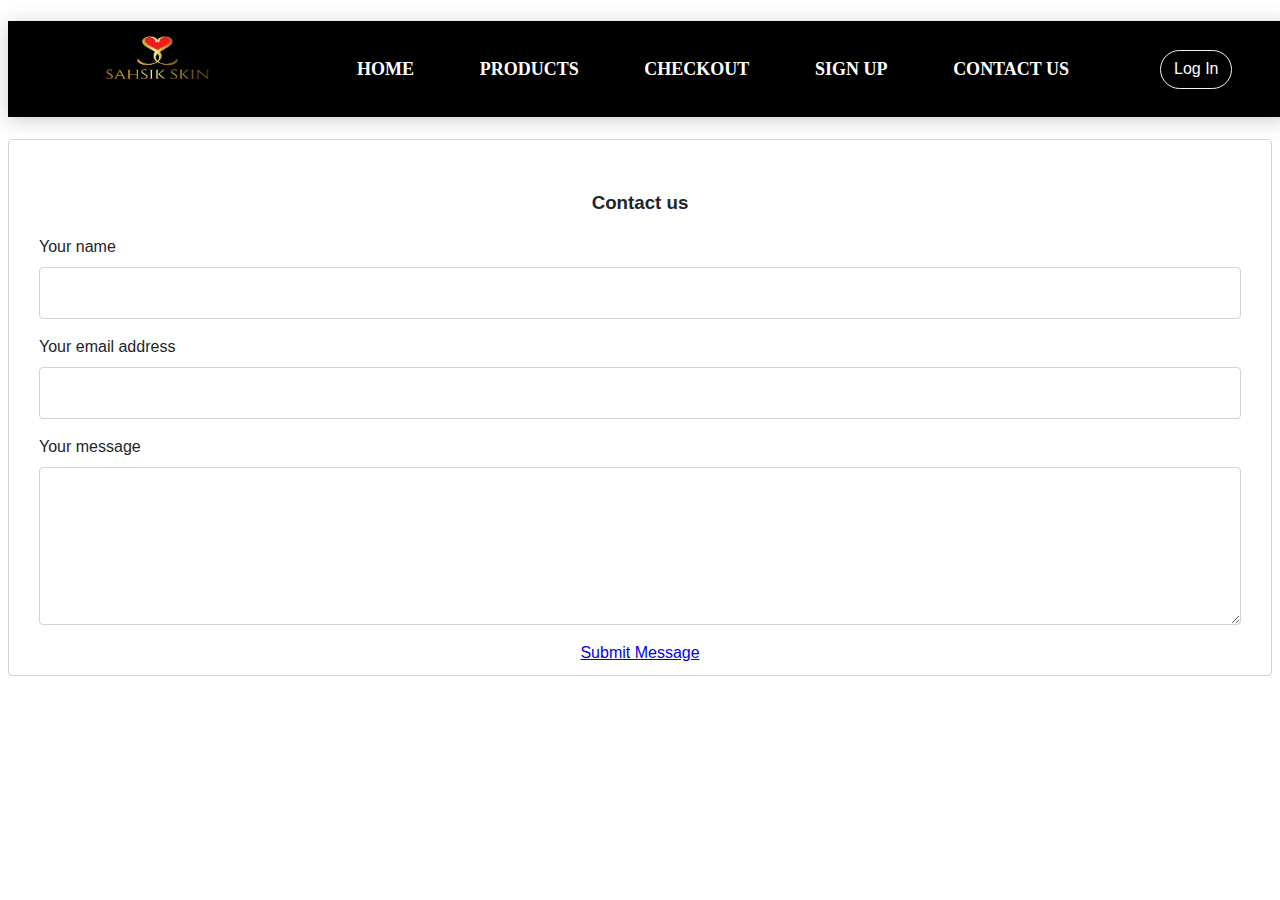
<file: contactus/index.html>
<!DOCTYPE html>
<html lang="en">

<head>
    <meta charset="UTF-8">
    <meta http-equiv="X-UA-Compatible" content="IE=edge">
    <meta name="viewport" content="width=device-width, initial-scale=1.0">
    <title>Checkout</title>
    <link rel="stylesheet" href="/navigation.css">
    <link rel="stylesheet" href="contact.css">
    <link href="https://cdn.jsdelivr.net/npm/bootstrap@5.3.0-alpha3/dist/css/bootstrap.min.css" rel="stylesheet"
        integrity="sha384-KK94CHFLLe+nY2dmCWGMq91rCGa5gtU4mk92HdvYe+M/SXH301p5ILy+dN9+nJOZ" crossorigin="anonymous">
    <script src="https://cdn.jsdelivr.net/npm/bootstrap@5.3.0-alpha3/dist/js/bootstrap.bundle.min.js"
        integrity="sha384-ENjdO4Dr2bkBIFxQpeoTz1HIcje39Wm4jDKdf19U8gI4ddQ3GYNS7NTKfAdVQSZe"
        crossorigin="anonymous"></script>
</head>

<body>
    <h1>
        <nav>
            <div class="logo">
                <img src="/images/logo.png" alt="Sahsik Logo">
            </div>
            <div class="hamburger">
                <div class="bars1"></div>
                <div class="bars2"></div>
                <div class="bars3"></div>
            </div>
            <ul class="nav-links">
                <li><a href="/">home</a></li>
                <li><a href="/products/">Products</a></li>
                <li><a href="/checkout/">Checkout</a></li>
                <li><a href="/userregistration/">Sign Up</a></li>
                <li><a href="/contactus/">Contact Us</a></li>
                <li><a href="/userlogin/"><button class="login-button" type="button">Log In</button></a></li>
            </ul>
        </nav>
    </h1>
    <div class="fcf-body">

        <div id="fcf-form">
            <h3 class="fcf-h3">Contact us</h3>

            <form id="fcf-form-id" class="fcf-form-class" method="post" action="contact-form-process.php">

                <div class="fcf-form-group">
                    <label for="Name" class="fcf-label">Your name</label>
                    <div class="fcf-input-group">
                        <input type="text" id="Name" name="Name" class="fcf-form-control" required>
                    </div>
                </div>

                <div class="fcf-form-group">
                    <label for="Email" class="fcf-label">Your email address</label>
                    <div class="fcf-input-group">
                        <input type="email" id="Email" name="Email" class="fcf-form-control" required>
                    </div>
                </div>

                <div class="fcf-form-group">
                    <label for="Message" class="fcf-label">Your message</label>
                    <div class="fcf-input-group">
                        <textarea id="Message" name="Message" class="fcf-form-control" rows="6" maxlength="3000"
                            required></textarea>
                    </div>
                </div>

                <div class="button">
                    <a href="/messagesubmitted/" <button type="button" class="btn btn-dark">Submit Message</button></a>
                    </li>
                </div>

            </form>
        </div>

    </div>
</body>

</html>
</file>
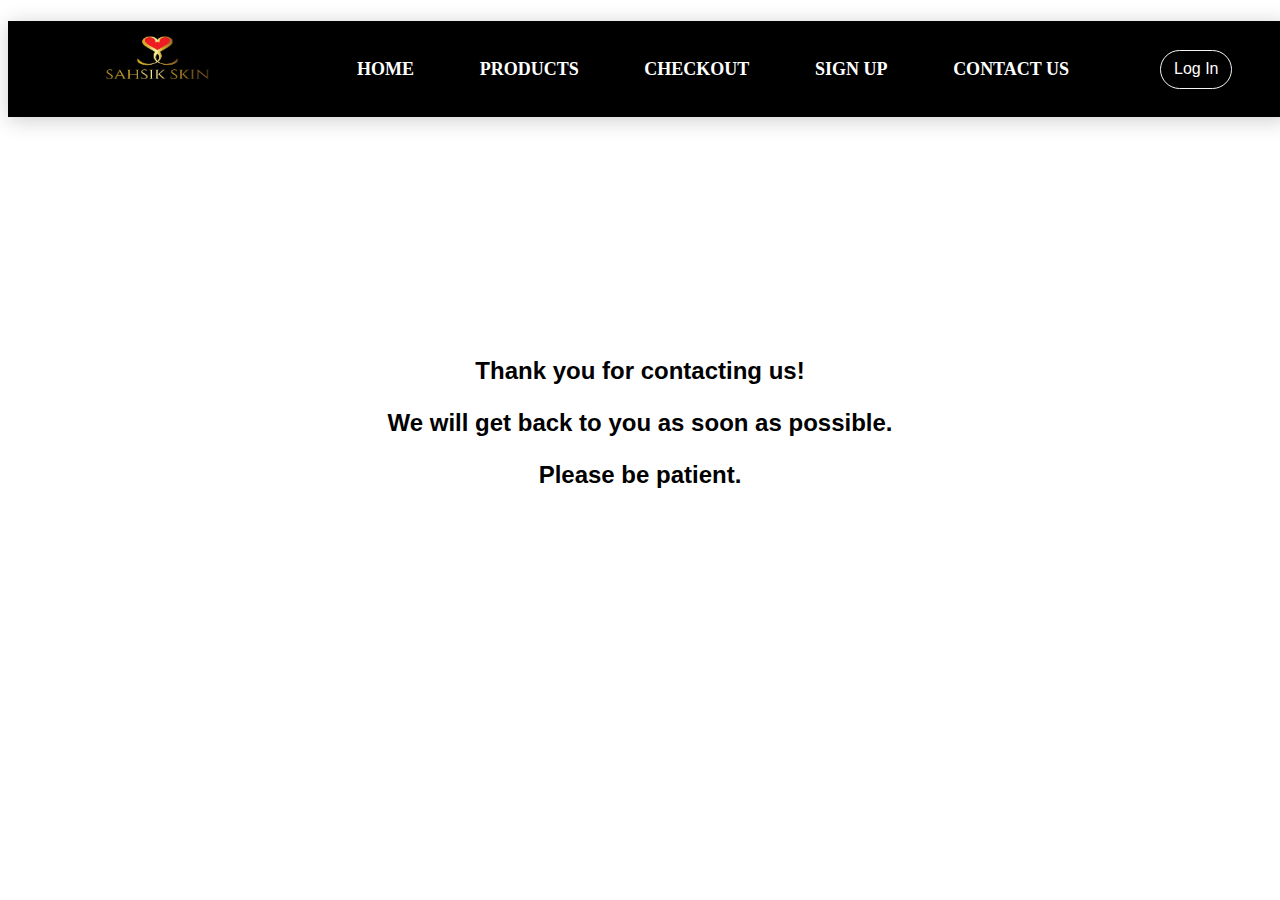
<file: messagesubmitted/index.html>
<!DOCTYPE html>
<html lang="en">

<head>
    <meta charset="UTF-8">
    <meta http-equiv="X-UA-Compatible" content="IE=edge">
    <meta name="viewport" content="width=device-width, initial-scale=1.0">
    <title>MessageSubmitted</title>
    <link rel="stylesheet" href="/navigation.css">
    <link rel="stylesheet" href="submit.css">
    <link href="https://cdn.jsdelivr.net/npm/bootstrap@5.3.0-alpha3/dist/css/bootstrap.min.css" rel="stylesheet"
        integrity="sha384-KK94CHFLLe+nY2dmCWGMq91rCGa5gtU4mk92HdvYe+M/SXH301p5ILy+dN9+nJOZ" crossorigin="anonymous">
    <script src="https://cdn.jsdelivr.net/npm/bootstrap@5.3.0-alpha3/dist/js/bootstrap.bundle.min.js"
        integrity="sha384-ENjdO4Dr2bkBIFxQpeoTz1HIcje39Wm4jDKdf19U8gI4ddQ3GYNS7NTKfAdVQSZe"
        crossorigin="anonymous"></script>
</head>

<body>
    <h1>
        <nav>
            <div class="logo">
                <img src="/images/logo.png" alt="Sahsik Logo">
            </div>
            <div class="hamburger">
                <div class="bars1"></div>
                <div class="bars2"></div>
                <div class="bars3"></div>
            </div>
            <ul class="nav-links">
                <li><a href="/">home</a></li>
                <li><a href="/products/">Products</a></li>
                <li><a href="/checkout/">Checkout</a></li>
                <li><a href="/userregistration/">Sign Up</a></li>
                <li><a href="/contactus/">Contact Us</a></li>
                <li><a href="/userlogin/"><button class="login-button" type="button">Log In</button></a></li>

            </ul>
        </nav>
        <div class="submission">
            <p class="submit">Thank you for contacting us! </p>
            <p class="submit">We will get back to you as soon as possible.</p>
            <p class="submit">Please be patient.</p>
        </div>
</body>

</html>
</file>
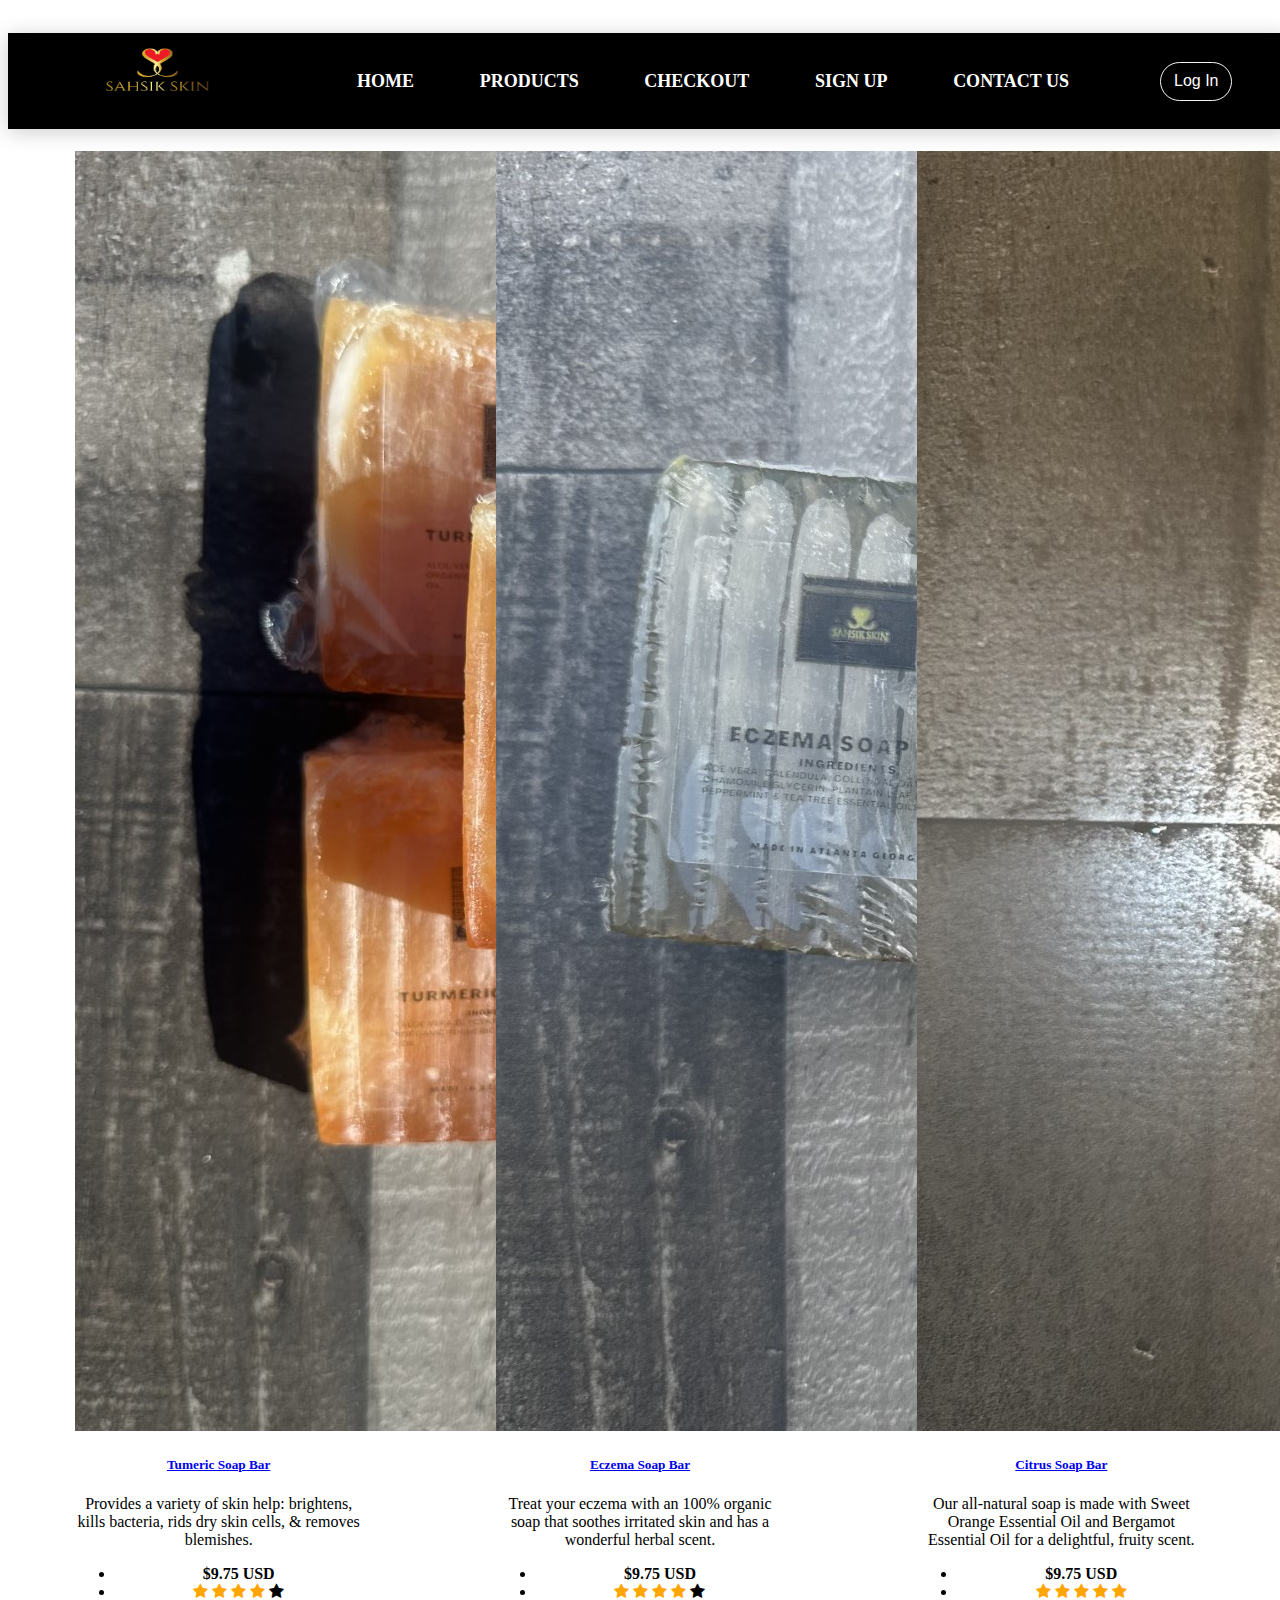
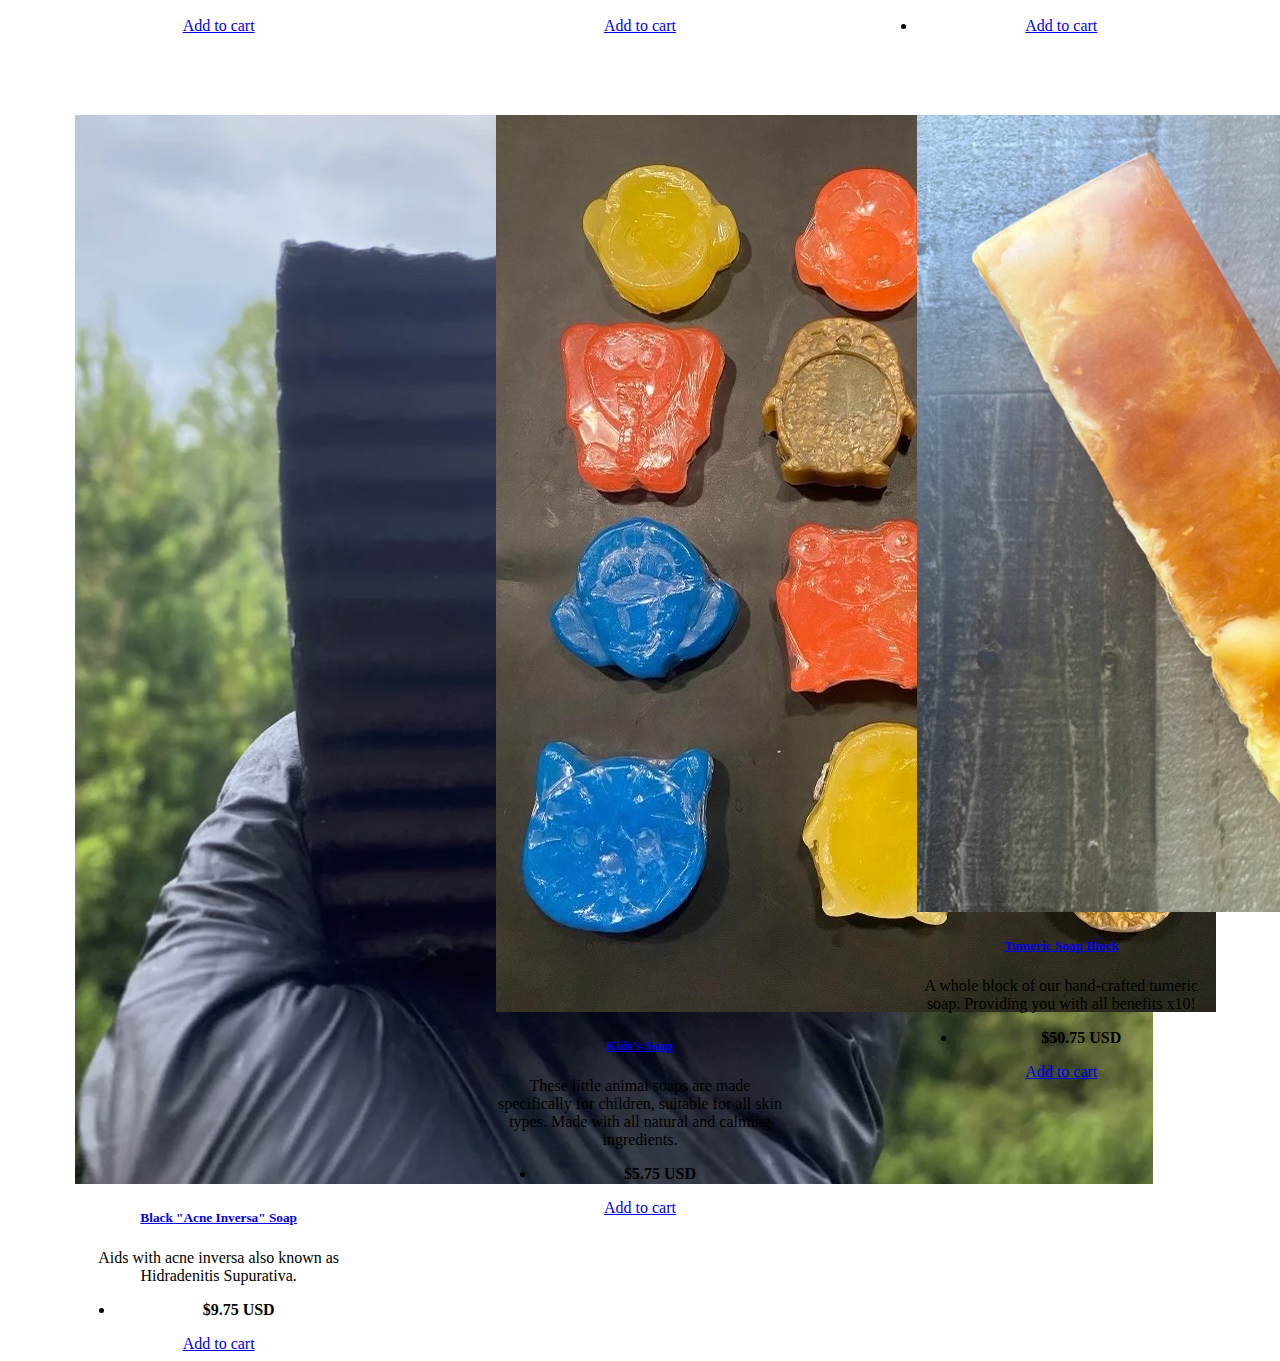
<file: products/index.html>
<!DOCTYPE html>
<html lang="en">

<head>
    <meta charset="UTF-8">
    <meta http-equiv="X-UA-Compatible" content="IE=edge">
    <meta name="viewport" content="width=device-width, initial-scale=1.0">
    <title>Products</title>
    <link href="https://cdn.jsdelivr.net/npm/bootstrap@5.3.0-alpha3/dist/css/bootstrap.min.css" rel="stylesheet"
        integrity="sha384-KK94CHFLLe+nY2dmCWGMq91rCGa5gtU4mk92HdvYe+M/SXH301p5ILy+dN9+nJOZ" crossorigin="anonymous">
    <script src="https://cdn.jsdelivr.net/npm/bootstrap@5.3.0-alpha3/dist/js/bootstrap.bundle.min.js"
        integrity="sha384-ENjdO4Dr2bkBIFxQpeoTz1HIcje39Wm4jDKdf19U8gI4ddQ3GYNS7NTKfAdVQSZe"
        crossorigin="anonymous"></script>
    <link rel="stylesheet" href="https://cdnjs.cloudflare.com/ajax/libs/font-awesome/4.7.0/css/font-awesome.min.css">
    <link rel="stylesheet" href="/navigation.css">
    <link rel="stylesheet" href="/products/products.css">
</head>

<body>
    <h1>
        <nav>
            <div class="logo">
                <img src="/images/logo.png" alt="Sahsik Logo">
            </div>
            <div class="hamburger">
                <div class="bars1"></div>
                <div class="bars2"></div>
                <div class="bars3"></div>
            </div>
            <ul class="nav-links">
                <li><a href="/">home</a></li>
                <li><a href="/products/">Products</a></li>
                <li><a href="/checkout/">Checkout</a></li>
                <li><a href="/userregistration/">Sign Up</a></li>
                <li><a href="/contactus/">Contact Us</a></li>
                <li><a href="/userlogin/"><button class="login-button" type="button">Log In</button></a></li>
            </ul>
        </nav>
    </h1>


    <div class="products">
        <div class="card" style="width: 18rem;">
            <img src="/images/tumeric.jpg" class="card-img-top" alt="...">
            <div class="card-body">
                <h5 class="card-title"><a href="#" class="card-title">Tumeric Soap Bar</a></h5>
                <p class="card-text">Provides a variety of skin help: brightens, kills bacteria, rids dry skin cells, &
                    removes blemishes.</p>
            </div>
            <ul class="list-group list-group-flush">
                <li class="list-group-item"><b>$9.75 USD</b></li>
                <li class="list-group-item">
                    <span class="fa fa-star checked"></span>
                    <span class="fa fa-star checked"></span>
                    <span class="fa fa-star checked"></span>
                    <span class="fa fa-star checked"></span>
                    <span class="fa fa-star"></span>
                </li>
            </ul>
            <div class="card-body">
                <a href="/checkout/index.html" <button type="button" class="btn btn-dark">Add to cart</button></a>
            </div>
        </div>

        <div class="card" style="width: 18rem;">
            <img src="/images/eczema.jpg" class="card-img-top" alt="...">
            <div class="card-body">
                <h5 class="card-title"><a href="#" class="card-title">Eczema Soap Bar</a></h5>
                <p class="card-text">Treat your eczema with an 100% organic soap that soothes irritated skin and has a
                    wonderful herbal scent.</p>
            </div>
            <ul class="list-group list-group-flush">
                <li class="list-group-item"><b>$9.75 USD</b></li>
                <li class="list-group-item">
                    <span class="fa fa-star checked"></span>
                    <span class="fa fa-star checked"></span>
                    <span class="fa fa-star checked"></span>
                    <span class="fa fa-star checked"></span>
                    <span class="fa fa-star"></span>
                </li>
            </ul>
            <div class="card-body">

                <a href="/checkout/index.html" <button type="button" class="btn btn-dark">Add to cart</button></a>
            </div>
        </div>
        <div class="card" style="width: 18rem;">
            <img src="/images/citrus.jpg" class="card-img-top" alt="...">
            <div class="card-body">
                <h5 class="card-title"><a href="#" class="card-title">Citrus Soap Bar</a></h5>
                <p class="card-text">Our all-natural soap is made with Sweet Orange Essential Oil and Bergamot Essential
                    Oil for a delightful, fruity scent.
                </p>
            </div>
            <ul class="list-group list-group-flush">
                <li class="list-group-item"><b>$9.75 USD</b></li>
                <li class="list-group-item">
                    <span class="fa fa-star checked"></span>
                    <span class="fa fa-star checked"></span>
                    <span class="fa fa-star checked"></span>
                    <span class="fa fa-star checked"></span>
                    <span class="fa fa-star checked"></span>
                </li>
            </ul>
                <li class="list-group-item"><a href="/checkout/index.html" <button type="button"
                        class="btn btn-dark">Add to cart</button></a> </li>
            
            <div class="card-body">

            </div>
        </div>
    </div>
    <div class="product2">
        <div class="card" style="width: 18rem;">
            <img src="/images/acne.jpg" class="card-img-top" alt="">
            <div class="card-body">
                <h5 class="card-title"><a href="#" class="card-title">Black "Acne Inversa" Soap</a></h5>
                <p class="card-text">Aids with acne inversa also known as Hidradenitis Supurativa.</p>
            </div>
            <ul class="list-group list-group-flush">
                <li class="list-group-item"><b>$9.75 USD</b></li>
            </ul>
            <div class="card-body">
                <a href="/checkout/index.html" <button type="button" class="btn btn-dark">Add to cart</button></a>
            </div>
        </div>

        <div class="card" style="width: 18rem;">
            <img src="/images/children.jpg" class="card-img-top" alt="...">
            <div class="card-body">
                <h5 class="card-title"><a href="#" class="card-title">Kids's Soap</a></h5>
                <p class="card-text">These little animal soaps are made specifically for children, suitable for all skin
                    types. Made with all natural and calming ingredients. </p>
            </div>
            <ul class="list-group list-group-flush">
                <li class="list-group-item"><b>$5.75 USD</b></li>
            </ul>
            <div class="card-body">
                <a href="/checkout/index.html" <button type="button" class="btn btn-dark">Add to cart</button></a>
            </div>
        </div>

        <div class="card" style="width: 18rem;">
            <img src="/images/tumericbar.png" class="card-img-top" alt="...">
            <div class="card-body">
                <h5 class="card-title"><a href="#" class="card-title">Tumeric Soap Block</a></h5>
                <p class="card-text">A whole block of our hand-crafted tumeric soap. Providing you with all benefits
                    x10!</p>
            </div>
            <ul class="list-group list-group-flush">
                <li class="list-group-item"><b>$50.75 USD</b></li>
            </ul>
            <div class="card-body">
                <a href="/checkout/index.html" <button type="button" class="btn btn-dark">Add to cart</button></a>
            </div>
        </div>


    </div>


    <div />
</body>

</html>
</file>
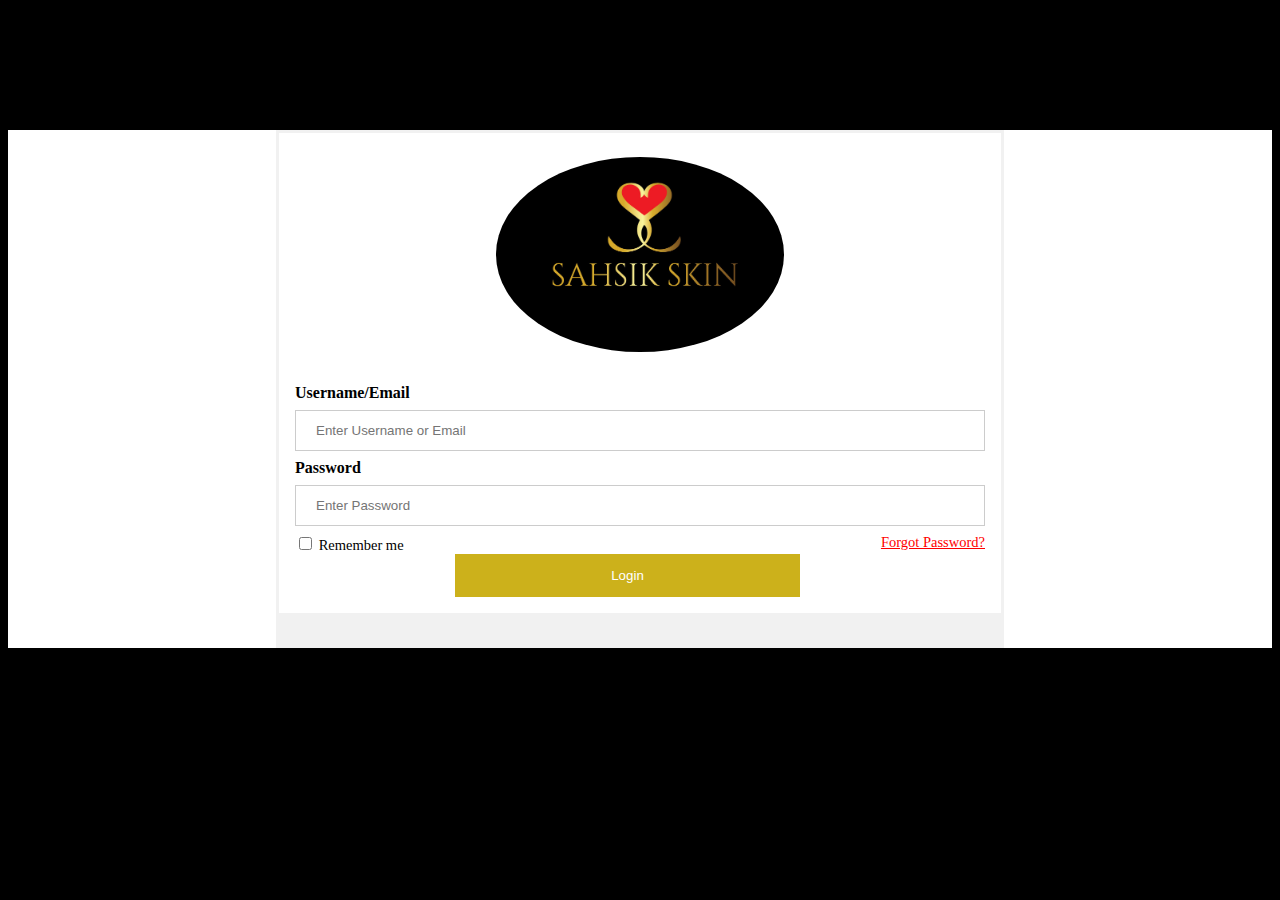
<file: userlogin/index.html>
<!DOCTYPE html>
<html lang="en">

<head>
    <meta charset="UTF-8">
    <meta http-equiv="X-UA-Compatible" content="IE=edge">
    <meta name="viewport" content="width=device-width, initial-scale=1.0">
    <title>User Login</title>
    <link rel="stylesheet" href="/navigation.css">
    <link rel="stylesheet" href="login.css">


</head>

<body>
    <h1>

        <a href="/index.html"><svg xmlns="http://www.w3.org/2000/svg" width="3rem" height="3rem" fill="white"
                class="bi bi-house-heart-fill" viewBox="0 0 16 16">
                <path
                    d="M7.293 1.5a1 1 0 0 1 1.414 0L11 3.793V2.5a.5.5 0 0 1 .5-.5h1a.5.5 0 0 1 .5.5v3.293l2.354 2.353a.5.5 0 0 1-.708.707L8 2.207 1.354 8.853a.5.5 0 1 1-.708-.707L7.293 1.5Z" />
                <path
                    d="m14 9.293-6-6-6 6V13.5A1.5 1.5 0 0 0 3.5 15h9a1.5 1.5 0 0 0 1.5-1.5V9.293Zm-6-.811c1.664-1.673 5.825 1.254 0 5.018-5.825-3.764-1.664-6.691 0-5.018Z" />
            </svg></a>
    </h1>
    <h2>
        <a class="home" href="/index.html">Home</a>
    </h2>
    <div class="loginform">
        <form action="action_page.php" method="post">
            <div class="imgcontainer">
                <img src="/images/logo.png" alt="Sahsik Skin Logo" class="avatar">
            </div>

            <div class="container">
                <label for="uname"><b>Username/Email</b></label>
                <input type="text" placeholder="Enter Username or Email" name="uname" required>

                <label for="psw"><b>Password</b></label>
                <input type="password" placeholder="Enter Password" name="psw" required>
                <div class="remember-forgot">
                    <label>
                        <input type="checkbox"> Remember me
                    </label>
                    <a class="forgot" href="#">Forgot Password?</a>
                </div>
                <div class="login">
                    <button type="submit">Login</button>
                </div>

            </div>

            <div class="container" style="background-color:#f1f1f1">
            </div>
        </form>
    </div>
</body>

</html>
</file>
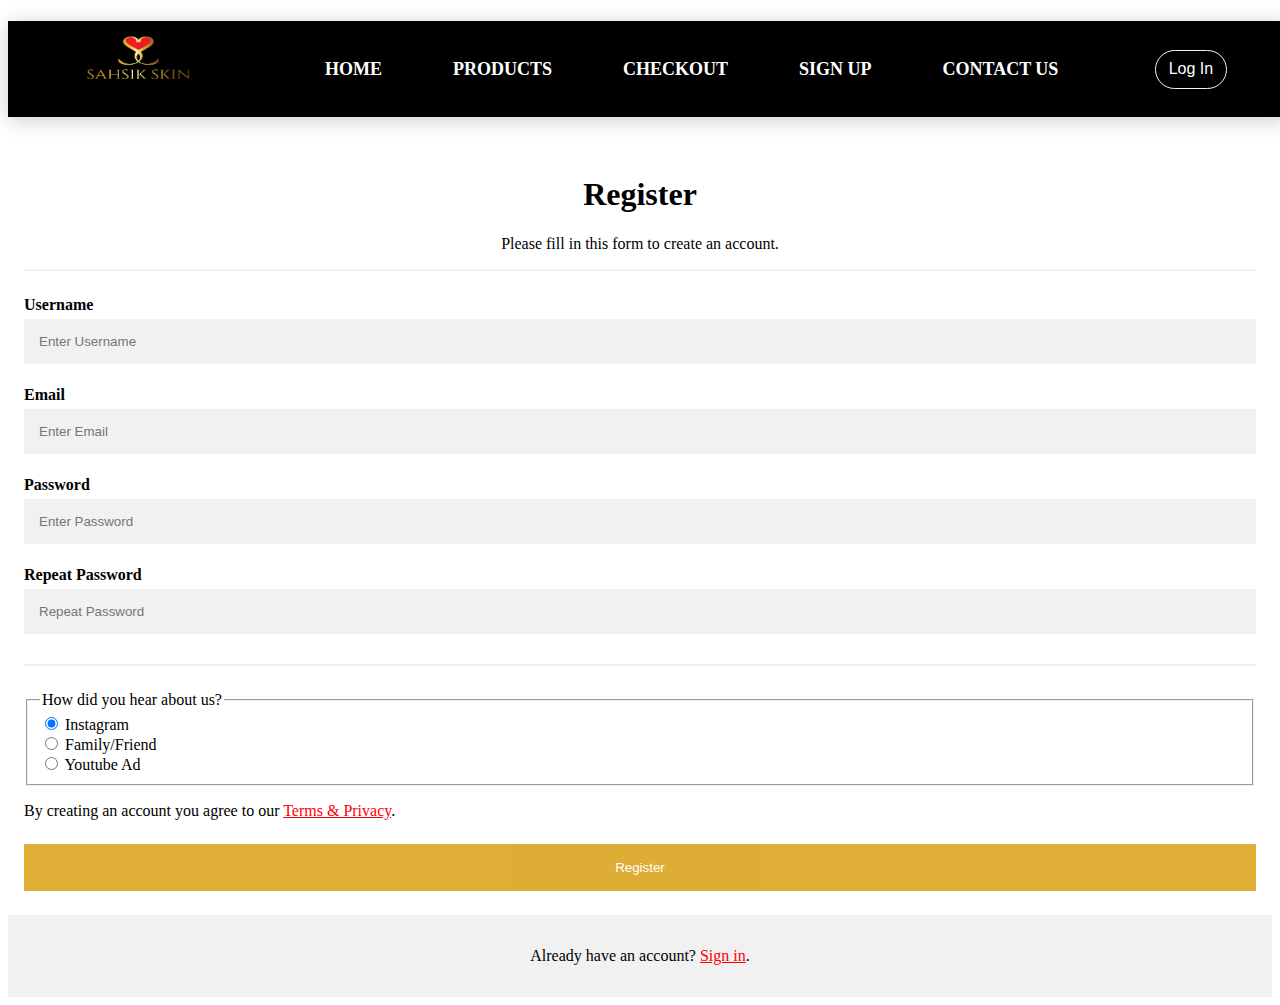
<file: userregistration/index.html>
<!DOCTYPE html>
<html lang="en">
<head>
    <meta charset="UTF-8">
    <meta http-equiv="X-UA-Compatible" content="IE=edge">
    <meta name="viewport" content="width=device-width, initial-scale=1.0">
    <title>Registration</title>
    <link href="https://cdn.jsdelivr.net/npm/bootstrap@5.3.0-alpha3/dist/css/bootstrap.min.css" rel="stylesheet" integrity="sha384-KK94CHFLLe+nY2dmCWGMq91rCGa5gtU4mk92HdvYe+M/SXH301p5ILy+dN9+nJOZ" crossorigin="anonymous">
    <script src="https://cdn.jsdelivr.net/npm/bootstrap@5.3.0-alpha3/dist/js/bootstrap.bundle.min.js" integrity="sha384-ENjdO4Dr2bkBIFxQpeoTz1HIcje39Wm4jDKdf19U8gI4ddQ3GYNS7NTKfAdVQSZe" crossorigin="anonymous"></script>
    <link rel="stylesheet" href="/navigation.css">
    <link rel="stylesheet" href="registration.css">
</head>
<body>
      
        
          <h1>
            <nav>
            <div class="logo">
              <img src="/images/logo.png" alt="Sahsik Logo">
          </div>
          <div class="hamburger">
              <div class="bars1"></div>
              <div class="bars2"></div>
              <div class="bars3"></div>
          </div>
          <ul class="nav-links">
              <li><a href="/">home</a></li>
              <li><a href="/products/">Products</a></li>
              <li><a href="/checkout/">Checkout</a></li>
              <li><a href="/userregistration/">Sign Up</a></li>
              <li><a href="/contactus/">Contact Us</a></li>
              <li><a href="/userlogin/"><button class="login-button" type="button">Log In</button></a></li>
          </ul>
          </h1>
        </nav>
       
        <form action="action_page.php">
            <div class="container">
              <h1>Register</h1>
              <p class="register">Please fill in this form to create an account.</p>
              <hr>
              <label for="username"><b>Username</b></label>
              <input type="text" placeholder="Enter Username" name="username" id="username" required>
          
              <label for="email"><b>Email</b></label>
              <input type="text" placeholder="Enter Email" name="email" id="email" required>
          
              <label for="psw"><b>Password</b></label>
              <input type="password" placeholder="Enter Password" name="psw" id="psw" required>
          
              <label for="psw-repeat"><b>Repeat Password</b></label>
              <input type="password" placeholder="Repeat Password" name="psw-repeat" id="psw-repeat" required>
              <hr>
              <fieldset>
                <legend>How did you hear about us?</legend>
            
                <div class="radio">
                  <input type="radio" id="huey" name="drone" value="huey"S
                         checked>
                  <label for="huey">Instagram</label>
                </div>
            
                <div>
                  <input type="radio" id="dewey" name="drone" value="dewey">
                  <label for="dewey">Family/Friend</label>
                </div>
            
                <div>
                  <input type="radio" id="louie" name="drone" value="louie">
                  <label for="louie">Youtube Ad</label>
                </div>
            </fieldset>
            
          
              <p>By creating an account you agree to our <a href="#">Terms & Privacy</a>.</p>
              <button type="submit" class="registerbtn">Register</button>
            </div>
          
            <div class="container signin">
              <p>Already have an account? <a href="/userlogin/">Sign in</a>.</p>
            </div>
          </form>
          

</body>
</html>
</file>
<file: navigation.css>
nav{
    height: 6rem;
    width: 100vw;
    display: flex;
    position:
    z-index: 10;
    background-color: black;
    box-shadow: 0 3px 20px rgba(0,0,0,0.2);
}

/* Styling Logo*/

.logo{
    padding: .5vh 2vw;
    text-align: center;
    width: 20vw;
}

.logo img{
    height: 80px;
    width: 10rem;
}

/* Styling Navigation Links*/

.nav-links{
    width: 80vw;
    display: flex;
    padding: 0 0.7vw;
    justify-content: space-evenly;
    align-items: center;
    text-transform: uppercase;
    list-style: none;
    font-weight: 600;
    font-size: large;
}

.nav-links li a{
    margin: 0 0.7vw;
    text-decoration: none;
    -webkit-text-fill-color: white;
    transition: all ease-in-out 350ms;
    padding: 10px;
}

.nav-links li a:hover{
    color:#000;
    background-color: rgba(233, 199, 9, 0.959);
    padding: 10px;
    border-radius: 50px;
}

.nav-links li{
    position:static;
}

.nav-links li a:hover::before{
    width: 80%;
}



.login-button{
    padding: 0.6rem 0.8rem;
    -webkit-text-fill-color: white;
    margin-left: 2vw;
    font-size:1rem;
    cursor:pointer;
    background-color: transparent;
    border:1.5px solid #f2f5f7;
    border-radius: 2em;
}

.login-button:hover{
    color:#fff;
    background-color: rgba(233, 199, 9, 0.959);
    border:1.5px solid rgba(233, 199, 9, 0.959)
    transition: all ease-in-out 350ms;
}


.hamburger div{
    width: 30px;
    height: 3px;
    background: #f2f5f7;
    margin: 5px;
    transition: all 0.3s ease;
}

.hamburger{
    display: none;
}

.mission div{
     display: flex;
}


@media screen and (max-width: 800px){
    nav{
        position: fixed;
        z-index: 3;
    }
    .hamburger{
        display:block;
        position: absolute;
        cursor: pointer;
        right: 5%;
        top: 50%;
        transform: translate(-5%, -50%);
        z-index: 2;
        transition: all 0.7s ease;
    }
    .nav-links{
        background: #053742;
        position: fixed;
        opacity: 1;
        height: 100vh;
        width: 100%;
        flex-direction: column;
        clip-path: circle(50px at 90% -20%);
        -webkit-clip-path: circle(50px at 90% -10%);
        transition: all 1s ease-out;
        pointer-events: none;
    }
    .nav-links.open{
        clip-path: circle(1000px at 90% -10%);
        -webkit-clip-path: circle(1000px at 90% -10%);
        pointer-events: all;
    }
    .nav-links li{
        opacity: 0;
    }
    .nav-links li:nth-child(1){
        transition: all 0.5s ease 0.2s;
    }
    .nav-links li:nth-child(2){
        transition: all 0.5s ease 0.4s;
    }
    .nav-links li:nth-child(3){
        transition: all 0.5s ease 0.6s;
    }
    .nav-links li:nth-child(4){
        transition: all 0.5s ease 0.7s;
    }
    .nav-links li:nth-child(5){
        transition: all 0.5s ease 0.8s;
    }
    .nav-links li:nth-child(6){
        transition: all 0.5s ease 0.9s;
        margin: 0;
    }
    .nav-links li:nth-child(7){
        transition: all 0.5s ease 1s;
        margin: 0;
    }

    li.fade{
        opacity: 1;
    }

    

        .toggle .bars1{
            transform: rotate(-45deg) translate(-5px, 6px);
        }

        .toggle .bars2{
            transition: all 0s ease;
            width: 0;
        }

        .toggle .bars3{
            transform: rotate(45deg) translate(-5px, -6px);
        }

}
</file>
<file: contactus/contact.css>
#fcf-form {
    display:block;
}
.fcf-h3{
    text-align: center;
}
.fcf-body {
    margin: 0;
    font-family: -apple-system, Arial, sans-serif;
    font-size: 1rem;
    font-weight: 400;
    line-height: 1.5;
    color: #212529;
    text-align: left;
    background-color: #fff;
    padding: 30px;
    padding-bottom: 10px;
    border: 1px solid #ced4da;
    border-radius: 0.25rem;
    max-width: 100%;
}

.fcf-form-group {
    margin-bottom: 1rem;
}

.fcf-input-group {
    position: relative;
    display: -ms-flexbox;
    display: flex;
    -ms-flex-wrap: wrap;
    flex-wrap: wrap;
    -ms-flex-align: stretch;
    align-items: stretch;
    width: 100%;
}

.fcf-form-control {
    display: block;
    width: 100%;
    height: calc(1.5em + 0.75rem + 2px);
    padding: 0.375rem 0.75rem;
    font-size: 1rem;
    font-weight: 400;
    line-height: 1.5;
    color: #495057;
    background-color: #fff;
    background-clip: padding-box;
    border: 1px solid #ced4da;
    outline: none;
    border-radius: 0.25rem;
    transition: border-color 0.15s ease-in-out, box-shadow 0.15s ease-in-out;
}

.fcf-form-control:focus {
    border: 1px solid #313131;
}

select.fcf-form-control[size], select.fcf-form-control[multiple] {
    height: auto;
}

textarea.fcf-form-control {
    font-family: -apple-system, Arial, sans-serif;
    height: auto;
}

label.fcf-label {
    display: inline-block;
    margin-bottom: 0.5rem;
}
.button{
    text-align: center;
}
</file>
<file: messagesubmitted/submit.css>
.submission{
    margin-top: 15rem;
    text-align: center;
    font-size: x-large;
    font-family: Arial, Helvetica, sans-serif;
}
.submit{
    font-size: x-large;
}
</file>
<file: products/products.css>
/* Positions the first three product cards */
.products{
    display: flex;
    justify-content: space-around;
    margin-bottom: 5rem;
}
body{
    padding-top: 4px;
}
.product2{
    display: flex;
    justify-content: space-around;
}
.card-title{
    text-align: center;
}
.list-group-item{
    text-align: center;
}
.card-text{
    text-align: center;
}
.card-body{
    text-align: center;
}
/* Colors the checked stars */
.checked {
    color: orange;
  }
</file>
<file: userlogin/login.css>
h1,h2{
    margin-left:80rem;
}
h2{
    -webkit-text-fill-color: gold;
    font-size: medium;
}
.loginform{
    display:flex;
    justify-content: center;
    background-color:white;
}
.home{
    -webkit-text-fill-color:white;
}
body{
    background-color: black;
}
form {
    border: 3px solid #f1f1f1;
  }
  .remember-forgot{
    font-size: 14.5px;
    font-weight: 500;
    display: flex;
    justify-content: space-between;
  }
  .forgot{
    -webkit-text-fill-color: red;
  }
  .login{
    align-content: center;
  }
 
  input[type=text], input[type=password] {
    width: 100%;
    padding: 12px 20px;
    margin: 8px 0;
    display: inline-block;
    border: 1px solid #ccc;
    box-sizing: border-box;
  }
  
  button {
    align-content:  center;
    background-color: rgb(204, 177, 27);
    color: white;
    padding: 14px 20px;
    margin-right: 10rem;
    margin-left: 10rem;
    border: none;
    cursor: pointer;
    width: 50%;
  }
  
  button:hover {
    opacity: 0.8;
  }
  

  .imgcontainer {
    text-align: center;
    margin: 24px 0 12px 0;
  }
  

  img.avatar {
    width: 40%;
    border-radius: 50%;
  }
  
 
  .container {
    padding: 16px;
  }
  
  

  @media screen and (max-width: 300px) {
    span.psw {
      display: block;
      float: none;
    }
    .cancelbtn {
      width: 100%;
    }
  }
</file>
<file: userregistration/registration.css>
* {box-sizing: border-box}
h1{
    text-align: center;
}
.register{
    text-align: center;
}
/* Add padding to containers */
.container {
  padding: 16px;
}

/* Full-width input fields */
input[type=text], input[type=password] {
  width: 100%;
  padding: 15px;
  margin: 5px 0 22px 0;
  display: inline-block;
  border: none;
  background: #f1f1f1;
}

input[type=text]:focus, input[type=password]:focus {
  background-color: #ddd;
  outline: none;
}

/* Overwrite default styles of hr */
hr {
  border: 1px solid #f1f1f1;
  margin-bottom: 25px;
}

/* Set a style for the submit/register button */
.registerbtn {
  background-color: goldenrod;
  color: white;
  padding: 16px 20px;
  margin: 8px 0;
  border: none;
  cursor: pointer;
  width: 100%;
  opacity: 0.9;
}

.registerbtn:hover {
  opacity:1;
}


a {
  color: red;
}

/* Set a grey background color and center the text of the "sign in" section */
.signin {
  background-color: #f1f1f1;
  text-align: center;
}
</file>
